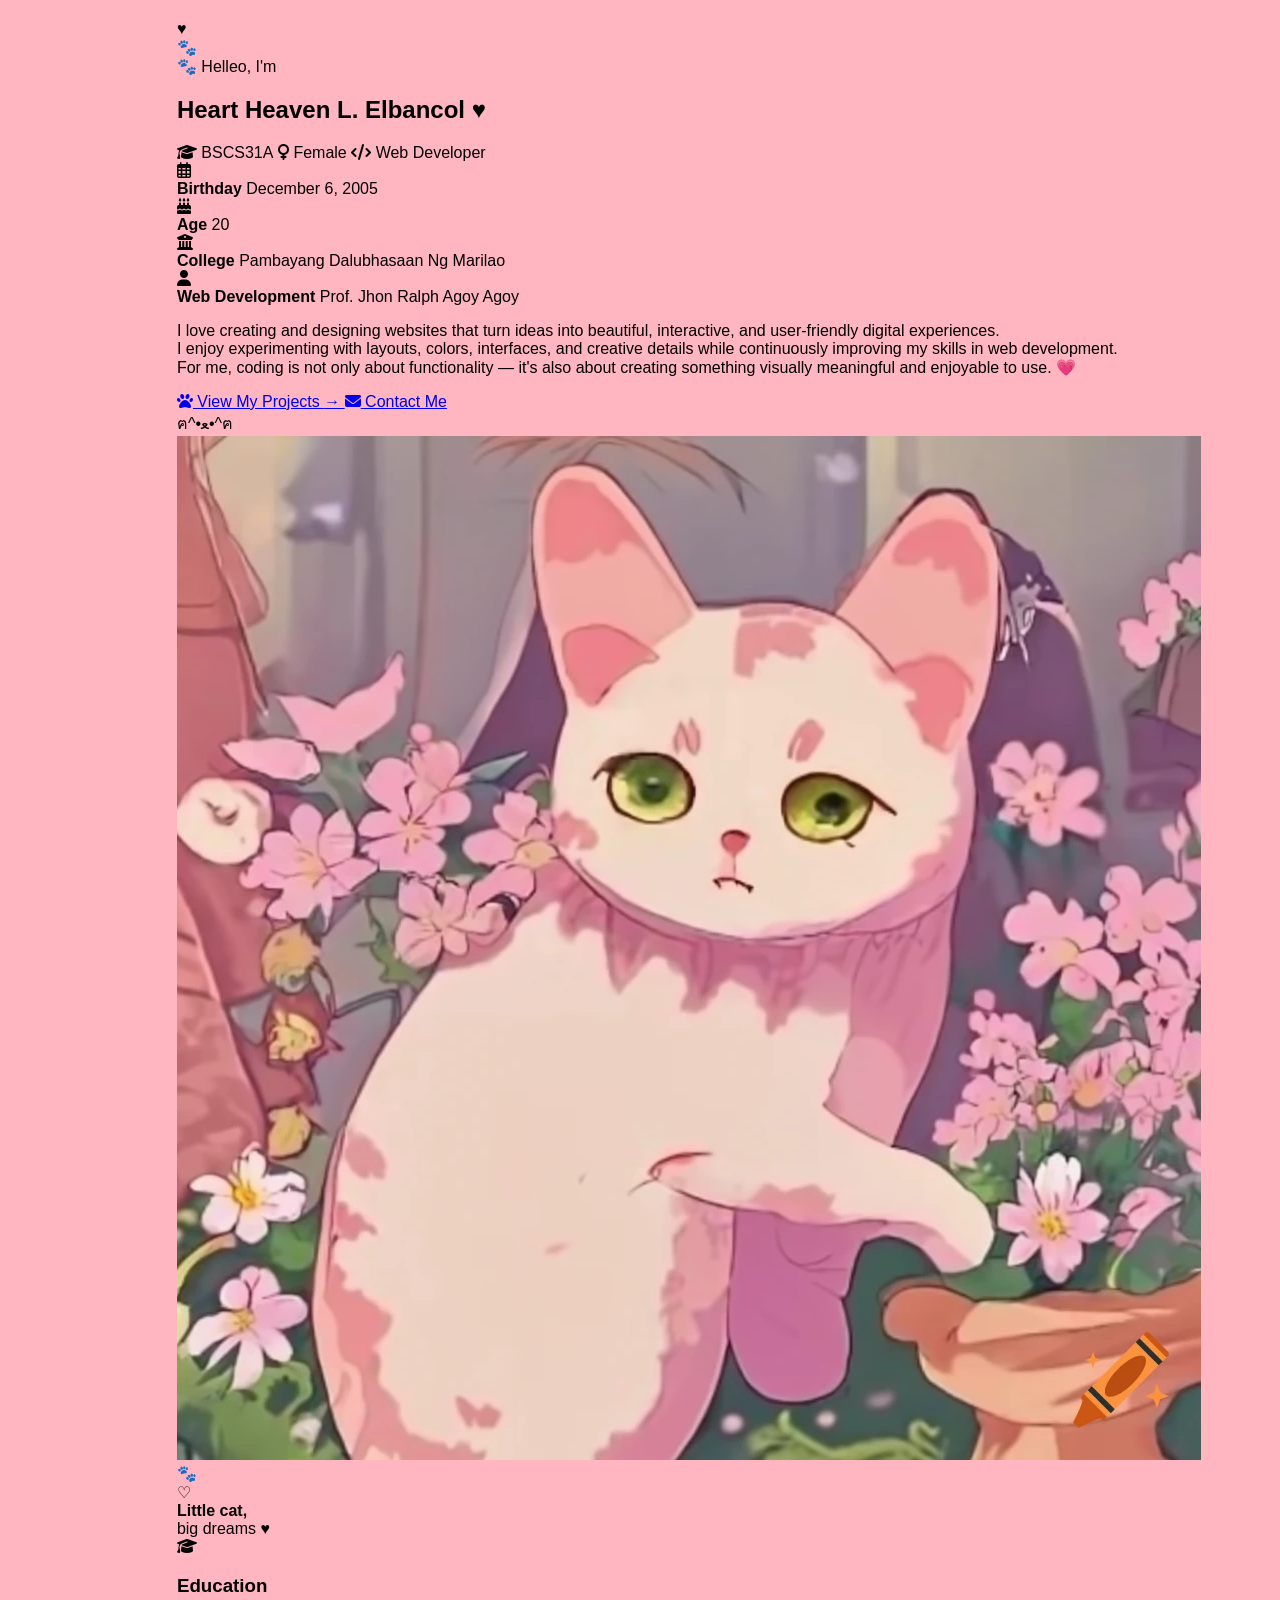
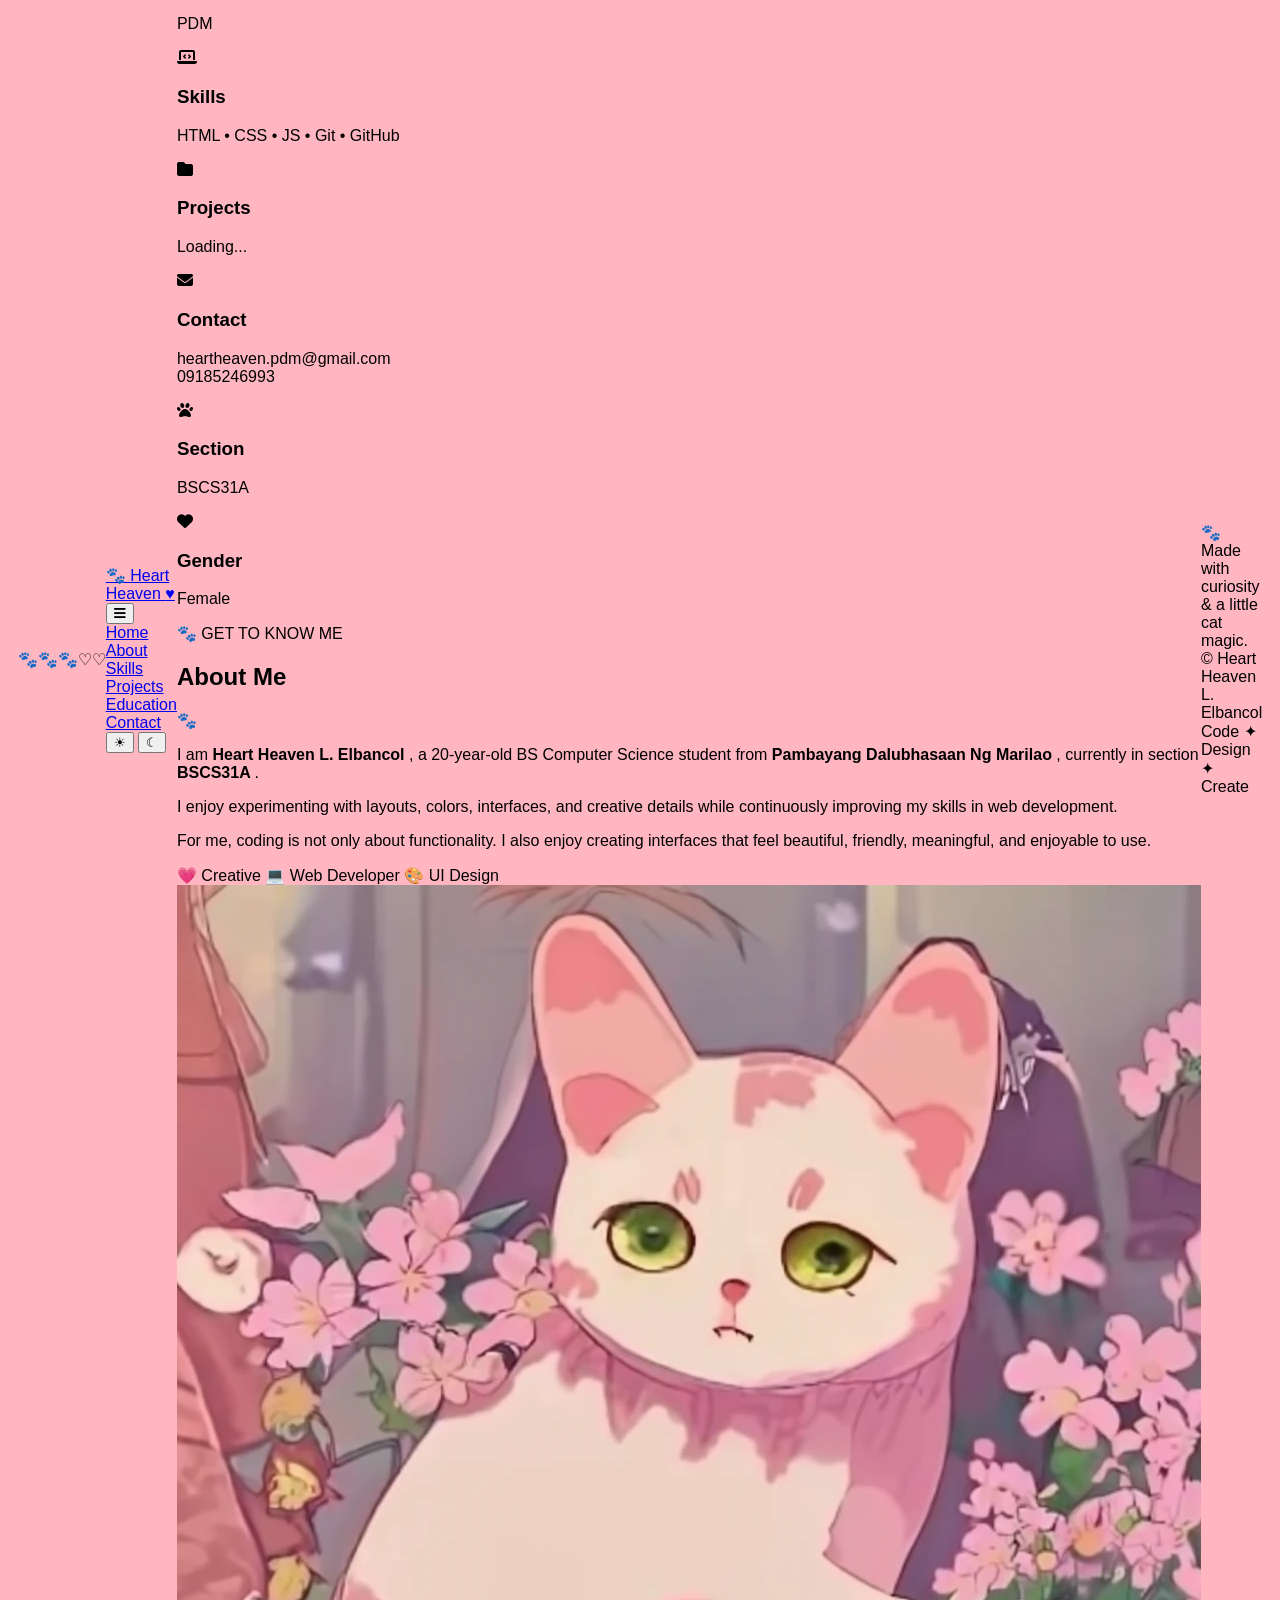
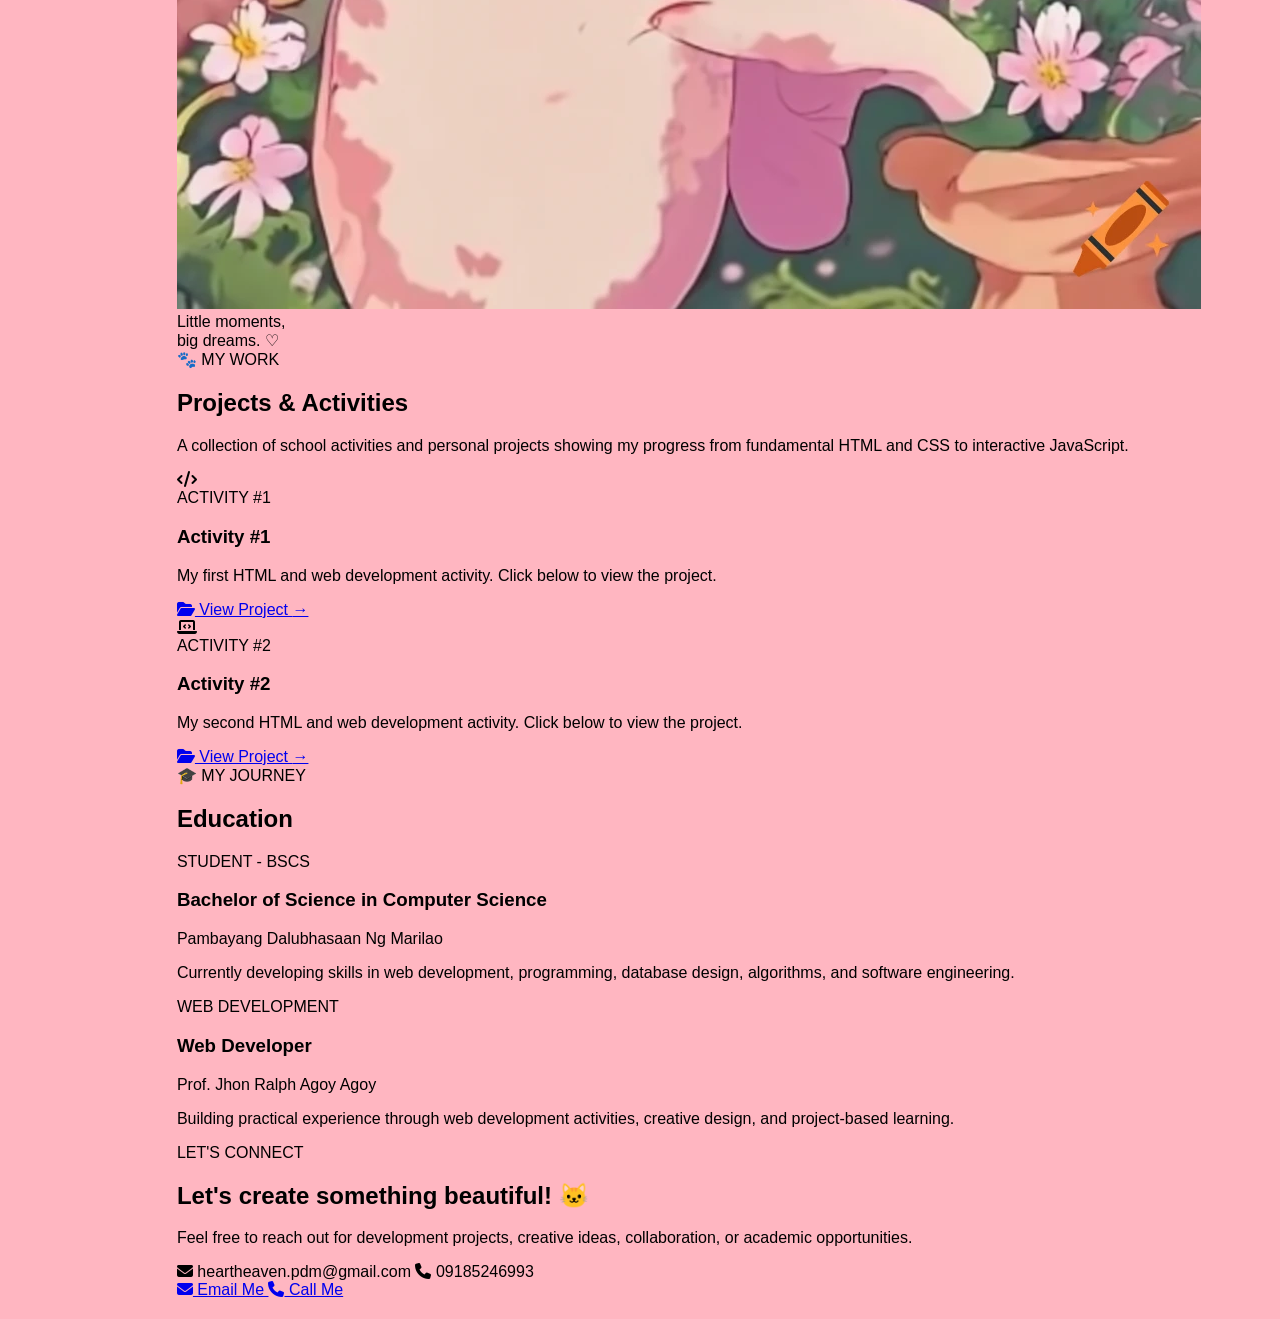
<file: index.html>
<!DOCTYPE html>
<html lang="en">

<head>

    <meta charset="UTF-8">

    <meta
        name="viewport"
        content="width=device-width, initial-scale=1.0"
    >

    <meta
        name="description"
        content="Heart Heaven L. Elbancol - Personal Portfolio"
    >

    <title>
        Heart Heaven | Personal Portfolio
    </title>


    <!-- =====================================================
         GOOGLE FONTS
    ====================================================== -->

    <link
        rel="preconnect"
        href="https://fonts.googleapis.com"
    >

    <link
        rel="preconnect"
        href="https://fonts.gstatic.com"
        crossorigin
    >

    <link
        href="https://fonts.googleapis.com/css2?family=Caveat:wght@500;600;700&family=Poppins:wght@300;400;500;600;700&display=swap"
        rel="stylesheet"
    >


    <!-- =====================================================
         FONT AWESOME
    ====================================================== -->

    <link
        rel="stylesheet"
        href="https://cdnjs.cloudflare.com/ajax/libs/font-awesome/6.5.2/css/all.min.css"
    >


    <!-- =====================================================
         CSS
    ====================================================== -->

    <link
        rel="stylesheet"
        href="style.css"
    >

</head>


<body>


<!-- =========================================================
     FLOATING DECORATIONS
========================================================= -->

<div class="floating-paw paw-one">
    🐾
</div>

<div class="floating-paw paw-two">
    🐾
</div>

<div class="floating-paw paw-three">
    🐾
</div>

<div class="floating-heart heart-one">
    ♡
</div>

<div class="floating-heart heart-two">
    ♡
</div>



<!-- =========================================================
     NAVIGATION
========================================================= -->

<header class="navbar glass">

    <a
        href="#home"
        class="nav-logo"
    >

        <span class="logo-paw">
            🐾
        </span>

        <span>
            Heart Heaven
        </span>

        <span class="logo-heart">
            ♥
        </span>

    </a>


    <button
        class="menu-toggle"
        aria-label="Open navigation menu"
        aria-expanded="false"
    >

        <i class="fa-solid fa-bars"></i>

    </button>


    <nav class="nav-links">

        <a
            href="#home"
            class="active"
        >
            Home
        </a>

        <a href="#about">
            About
        </a>

        <a href="#skills">
            Skills
        </a>

        <a href="#projects">
            Projects
        </a>

        <a href="#education">
            Education
        </a>

        <a href="#contact">
            Contact
        </a>

    </nav>


    <div class="nav-controls">

        <button
            id="colorToggle"
            class="icon-button"
            aria-label="Change color mode"
            title="Change color mode"
        >
            ☀
        </button>

        <span class="nav-divider"></span>

        <button
            id="themeToggle"
            class="icon-button"
            aria-label="Toggle dark mode"
            title="Toggle dark mode"
        >
            ☾
        </button>

    </div>

</header>



<!-- =========================================================
     MAIN
========================================================= -->

<main>


<!-- =========================================================
     HOME
========================================================= -->

<section
    id="home"
    class="hero-section"
>

    <div class="hero-grid">


        <!-- =================================================
             HERO CARD
        ================================================== -->

        <div class="hero-card glass">

            <div class="hero-decoration decoration-one">
                ♥
            </div>

            <div class="hero-decoration decoration-two">
                🐾
            </div>


            <div class="hero-greeting">

                <span>
                    🐾
                </span>

                <span>
                    Helleo, I'm
                </span>

            </div>


            <h1>
                Heart Heaven L. Elbancol
                <span>♥</span>
            </h1>


            <div class="hero-tags">

                <span>

                    <i class="fa-solid fa-graduation-cap"></i>

                    BSCS31A

                </span>


                <span>

                    <i class="fa-solid fa-venus"></i>

                    Female

                </span>


                <span>

                    <i class="fa-solid fa-code"></i>

                    Web Developer

                </span>

            </div>



            <!-- PERSONAL INFORMATION -->

            <div class="personal-info">


                <div class="info-item">

                    <div class="info-icon">
                        <i class="fa-regular fa-calendar-days"></i>
                    </div>

                    <div>

                        <strong>
                            Birthday
                        </strong>

                        <span>
                            December 6, 2005
                        </span>

                    </div>

                </div>


                <div class="info-item">

                    <div class="info-icon">
                        <i class="fa-solid fa-cake-candles"></i>
                    </div>

                    <div>

                        <strong>
                            Age
                        </strong>

                        <span>
                            20
                        </span>

                    </div>

                </div>


                <div class="info-item">

                    <div class="info-icon">
                        <i class="fa-solid fa-building-columns"></i>
                    </div>

                    <div>

                        <strong>
                            College
                        </strong>

                        <span>
                            Pambayang Dalubhasaan
                            Ng Marilao
                        </span>

                    </div>

                </div>


                <div class="info-item">

                    <div class="info-icon">
                        <i class="fa-solid fa-user"></i>
                    </div>

                    <div>

                        <strong>
                            Web Development
                        </strong>

                        <span>
                            Prof. Jhon Ralph Agoy Agoy
                        </span>

                    </div>

                </div>

            </div>



            <!-- DESCRIPTION -->

            <p class="hero-description">

                I love creating and designing websites that turn
                ideas into beautiful, interactive, and user-friendly
                digital experiences.

                <br>

                I enjoy experimenting with layouts, colors,
                interfaces, and creative details while continuously
                improving my skills in web development.

                <br>

                For me, coding is not only about functionality —
                it's also about creating something visually meaningful
                and enjoyable to use. 💗

            </p>



            <!-- BUTTONS -->

            <div class="hero-buttons">

                <a
                    href="#projects"
                    class="primary-button"
                >

                    <i class="fa-solid fa-paw"></i>

                    View My Projects

                    <span>
                        →
                    </span>

                </a>


                <a
                    href="#contact"
                    class="secondary-button"
                >

                    <i class="fa-solid fa-envelope"></i>

                    Contact Me

                </a>

            </div>


            <div class="mini-cat">
                ฅ^•ﻌ•^ฅ
            </div>

        </div>



        <!-- =================================================
             PROFILE
        ================================================== -->

        <div class="profile-area">

            <div class="profile-frame">


                <!-- CAT EARS -->

                <div class="cat-ear left-ear">

                    <div class="inner-ear"></div>

                </div>


                <div class="cat-ear right-ear">

                    <div class="inner-ear"></div>

                </div>


                <!-- PROFILE IMAGE -->

                <div class="cat-frame">

                    <img
                        src="cat.webp"
                        alt="Heart Heaven cat profile"
                    >

                </div>


                <!-- PAW -->

                <div class="paw-badge">
                    🐾
                </div>


                <!-- HEART -->

                <div class="profile-heart">
                    ♡
                </div>

            </div>


            <div class="profile-caption">

                <strong>
                    Little cat,
                </strong>

                <br>

                big dreams
                <span>
                    ♥
                </span>

                <div class="caption-line"></div>

            </div>

        </div>

    </div>

</section>



<!-- =========================================================
     QUICK INFORMATION
========================================================= -->

<section class="quick-section">

    <div class="quick-container glass">


        <div class="quick-box">

            <i class="fa-solid fa-graduation-cap"></i>

            <h3>
                Education
            </h3>

            <p>
                PDM
            </p>

        </div>


        <div
            class="quick-box"
            id="skills"
        >

            <i class="fa-solid fa-laptop-code"></i>

            <h3>
                Skills
            </h3>

            <p>
                HTML • CSS • JS • Git • GitHub
            </p>

        </div>


        <div class="quick-box">

            <i class="fa-solid fa-folder"></i>

            <h3>
                Projects
            </h3>

            <p id="projectCount">
                Loading...
            </p>

        </div>


        <div class="quick-box">

            <i class="fa-solid fa-envelope"></i>

            <h3>
                Contact
            </h3>

            <p>
                heartheaven.pdm@gmail.com
                <br>
                09185246993
            </p>

        </div>


        <div class="quick-box">

            <i class="fa-solid fa-paw"></i>

            <h3>
                Section
            </h3>

            <p>
                BSCS31A
            </p>

        </div>


        <div class="quick-box">

            <i class="fa-solid fa-heart"></i>

            <h3>
                Gender
            </h3>

            <p>
                Female
            </p>

        </div>

    </div>

</section>



<!-- =========================================================
     ABOUT
========================================================= -->

<section
    id="about"
    class="about-section"
>

    <div class="section-header">

        <span class="eyebrow">
            🐾 GET TO KNOW ME
        </span>

        <h2>
            About <span>Me</span>
        </h2>

    </div>


    <div class="about-grid">


        <div class="about-card glass">

            <div class="card-paw">
                🐾
            </div>


            <p>

                I am <strong>
                    Heart Heaven L. Elbancol
                </strong>,
                a 20-year-old BS Computer Science student
                from <strong>
                    Pambayang Dalubhasaan Ng Marilao
                </strong>,
                currently in section <strong>
                    BSCS31A
                </strong>.

            </p>


            <p>

                I enjoy experimenting with layouts, colors,
                interfaces, and creative details while
                continuously improving my skills in web
                development.

            </p>


            <p>

                For me, coding is not only about functionality.
                I also enjoy creating interfaces that feel
                beautiful, friendly, meaningful, and enjoyable
                to use.

            </p>


            <div class="about-tags">

                <span>
                    💗 Creative
                </span>

                <span>
                    💻 Web Developer
                </span>

                <span>
                    🎨 UI Design
                </span>

            </div>

        </div>



        <div class="about-card about-image glass">

            <img
                src="cat.webp"
                alt="Cat surrounded by flowers"
            >

            <div class="image-caption">

                Little moments,
                <br>
                big dreams. ♡

            </div>

        </div>

    </div>

</section>



<!-- =========================================================
     PROJECTS
========================================================= -->

<section
    id="projects"
    class="projects-section"
>

    <div class="section-header">

        <span class="eyebrow">
            🐾 MY WORK
        </span>

        <h2>
            Projects <span>&</span> Activities
        </h2>

        <p>

            A collection of school activities and personal
            projects showing my progress from fundamental
            HTML and CSS to interactive JavaScript.

        </p>

    </div>


    <!-- PROJECTS WILL BE INSERTED HERE -->

    <div
    id="projectsGrid"
    class="projects-grid"
>

    <!-- =====================================================
         PROJECT CARD 1
    ====================================================== -->

    <div class="project-card glass">

        <div class="project-image">

            <div class="project-icon">
                <i class="fa-solid fa-code"></i>
            </div>

        </div>

        <div class="project-content">

            <span class="project-label">
                ACTIVITY #1
            </span>

            <h3>
                Activity #1
            </h3>

            <p>
                My first HTML and web development activity.
                Click below to view the project.
            </p>

            <a
                href="Act#1/index.html"
                class="project-button"
            >
                <i class="fa-solid fa-folder-open"></i>
                View Project
                <span>→</span>
            </a>

        </div>

    </div>


    <!-- =====================================================
         PROJECT CARD 2
    ====================================================== -->

    <div class="project-card glass">

        <div class="project-image">

            <div class="project-icon">
                <i class="fa-solid fa-laptop-code"></i>
            </div>

        </div>

        <div class="project-content">

            <span class="project-label">
                ACTIVITY #2
            </span>

            <h3>
                Activity #2
            </h3>

            <p>
                My second HTML and web development activity.
                Click below to view the project.
            </p>

            <a
                href="Act#2/index.html"
                class="project-button"
            >
                <i class="fa-solid fa-folder-open"></i>
                View Project
                <span>→</span>
            </a>

        </div>

    </div>

</div>
</section>



<!-- =========================================================
     EDUCATION
========================================================= -->

<section
    id="education"
    class="education-section"
>

    <div class="section-header">

        <span class="eyebrow">
            🎓 MY JOURNEY
        </span>

        <h2>
            Education
        </h2>

    </div>


    <div class="education-card glass">


        <div class="education-item">

            <span class="education-label">
                STUDENT - BSCS
            </span>

            <h3>
                Bachelor of Science in Computer Science
            </h3>

            <p>
                Pambayang Dalubhasaan Ng Marilao
            </p>

            <p>
                Currently developing skills in web development,
                programming, database design, algorithms,
                and software engineering.
            </p>

        </div>


        <div class="education-divider"></div>


        <div class="education-item">

            <span class="education-label">
                WEB DEVELOPMENT
            </span>

            <h3>
                Web Developer
            </h3>

            <p>
                Prof. Jhon Ralph Agoy Agoy
            </p>

            <p>
                Building practical experience through web
                development activities, creative design,
                and project-based learning.
            </p>

        </div>

    </div>

</section>



<!-- =========================================================
     CONTACT
========================================================= -->

<section
    id="contact"
    class="contact-section"
>

    <div class="contact-card glass">


        <div class="contact-content">

            <span class="eyebrow">
                LET'S CONNECT
            </span>

            <h2>
                Let's create something beautiful! 🐱
            </h2>

            <p>

                Feel free to reach out for development projects,
                creative ideas, collaboration, or academic
                opportunities.

            </p>


            <div class="contact-details">

                <span>

                    <i class="fa-solid fa-envelope"></i>

                    heartheaven.pdm@gmail.com

                </span>


                <span>

                    <i class="fa-solid fa-phone"></i>

                    09185246993

                </span>

            </div>

        </div>


        <div class="contact-buttons">

            <a
                href="mailto:heartheaven.pdm@gmail.com"
                class="contact-btn primary"
            >

                <i class="fa-solid fa-envelope"></i>

                Email Me

            </a>


            <a
                href="tel:09185246993"
                class="contact-btn secondary"
            >

                <i class="fa-solid fa-phone"></i>

                Call Me

            </a>

        </div>

    </div>

</section>

</main>



<!-- =========================================================
     FOOTER
========================================================= -->

<footer class="glass">

    <div class="footer-inner">

        <span>
            🐾 Made with curiosity & a little cat magic.
        </span>

        <span>
            ©
            <span id="year"></span>
            Heart Heaven L. Elbancol
        </span>

        <span>
            Code ✦ Design ✦ Create
        </span>

    </div>

</footer>



<!-- =========================================================
     JAVASCRIPT
========================================================= -->

<script src="script.js"></script>

</body>
</html>
</file>
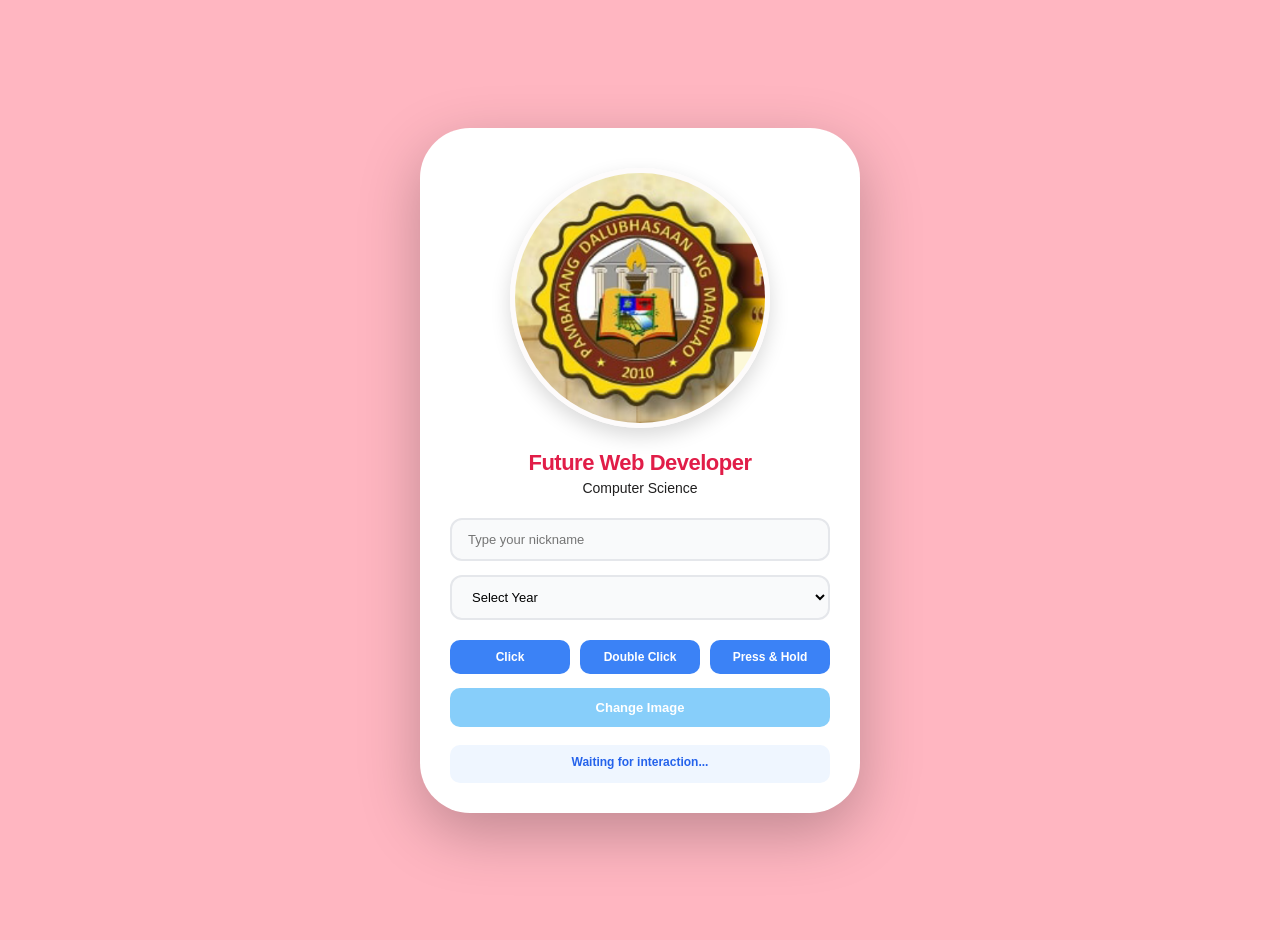
<file: index1.html>
<!DOCTYPE html>
<html lang="en">
<head>
    <meta charset="UTF-8">
    <meta name="viewport" content="width=device-width, initial-scale=1.0">
    <title>My Profile</title>
    <link rel="stylesheet" href="style.css">
</head>
<body>
    <div class="card">
        <div class="img">
            <img id="profile" src="pic1.png" alt="profile">
        </div>

        <h2 id="title">Future Web Developer</h2>
        <p id="subtitle"> Computer Science</p>

        <div class="input-group">
            <input type="text" id="nickname" placeholder="Type your nickname">
        </div>

        <div class="input-group">
            <select id="year">
                <option value="">Select Year</option>
                <option value="1st year">1st Year</option>
                <option value="2nd year">2nd Year</option>
                <option value="3rd year">3rd Year</option>
                <option value="4th year">4th Year</option>
            </select>
        </div>

        <div class="btn-group">
            <button id="clickbtn">Click</button>
            <button id="dblclickbtn">Double Click</button>
            <button id="pressHoldbtn">Press & Hold</button>
        </div>

        <button id="changeImgBtn" class="changebtn">Change Image</button>

        <div class="output-box">
            <p id="output">Waiting for interaction...</p>
        </div>
    </div>
    <script src="script.js"></script>
</body>
</html>
</file>
<file: style.css>
*{
    font-family: Arial, Helvetica, sans-serif;
}

body{
    margin: 0;
    min-height: 100vh;
    display: flex;
    justify-content: center;
    align-items: center;
    background: lightpink;
    padding: 20px;
}

.card{
    background: white;
    width: 380px;
    min-height: 560px;
    padding: 40px 30px 30px 30px;
    border-radius: 50px;
    box-shadow: 0 20px 60px rgba(0, 0, 0, 0.25);
    text-align: center;
    display: flex;
    flex-direction: column;
    justify-content: space-between;
}

.img{
    position: relative;
    width: fit-content;
    margin: 0 auto;
   
}

#profile{
    width: 250px;
    height: 250px;
    border-radius: 50%;
    object-fit: cover;
    border: 5px solid rgb(253, 251, 251);
    box-shadow: 0 8px 20px rgba(0, 0, 0, 0.15);
    cursor: pointer;
    transition: all 0.3s ease;
}

#profile:hover{
    transform: scale(1.05);
    box-shadow: 0 12px 30px rgba(252, 91, 204, 0.4);
}

#title{
    margin: 18px 0 4px 0;
    font-size: 22px;
    font-weight: 700;
    color: #e11d48;
    letter-spacing: -0.5px;
}

#subtitle{
    margin: 0 0 22px 0;
    font-size: 14px;
    color: #201f1f;
    font-weight: 400;
}

.input-group input, .input-group select{
    width: 100%;
    padding: 12px 16px;
    margin-bottom: 14px;
    border: 2px solid #e5e7eb;
    border-radius: 12px;
    font-size: 13px;
    outline: none;
    transition: 0.2s;
    background: #f9fafb;
    box-sizing: border-box;
}

.input-group input:focus, .input-group select:focus{
    border-color: #667eea;
    background: white;
    box-shadow: 0 0 0 3px rgba(102, 126, 236, 0.15);
}

.btn-group{
    display: flex;
    gap: 10px;
    margin-top: 6px;

}

.btn-group button{
    flex: 1;
    background: #3b82f6;
    color: white;
    border: none;
    padding: 10px 0;
    border-radius: 10px;
    font-size: 12px;
    font-weight: 600;
    cursor: pointer;
    transition: 0.2s;
}

.btn-group button:hover{
    background: #2563eb;
    transform: translateY(-2px);
    box-shadow: 0 4px 12px rgba(59, 130, 246, 0.4);
}

.changebtn{
    margin-top: 14px;
    width: 100%;
    background: lightskyblue;
    color: white;
    border: none;
    padding: 12px;
    border-radius: 10px;
    font-size: 13px;
    font-weight: 600;
    cursor: pointer;
    transition: 0.2s;
}

.changebtn:hover{
    transform: translateY(-2px);
    box-shadow: 0 6px 15px rgba(78, 105, 192, 0.25);
}

.output-box{
    margin-top: 18px;
    background: #eff6ff;
    border-radius: 10px;
    padding: 10px;
    min-height: 18px;

}


#output{
    color: #2563eb;
    font-size: 12px;
    font-weight: 600;
    margin: 0;
}
</file>
